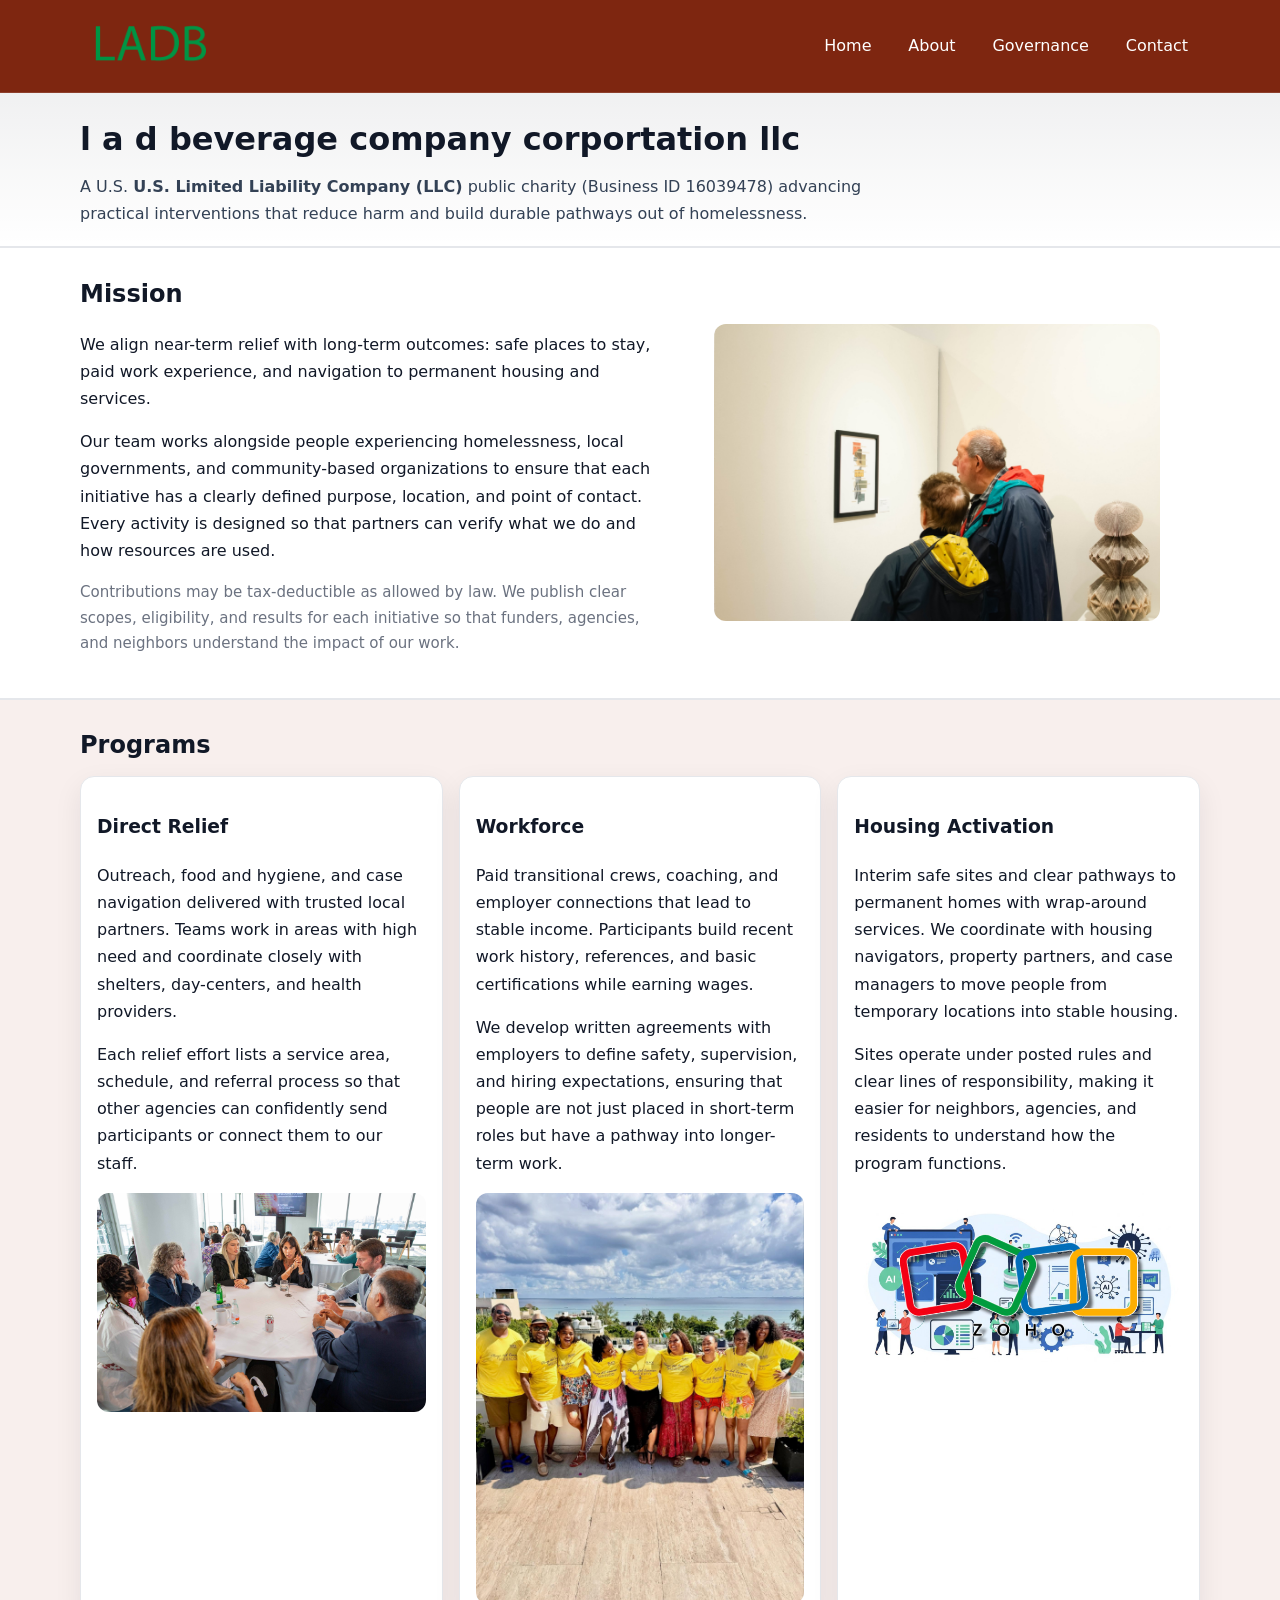
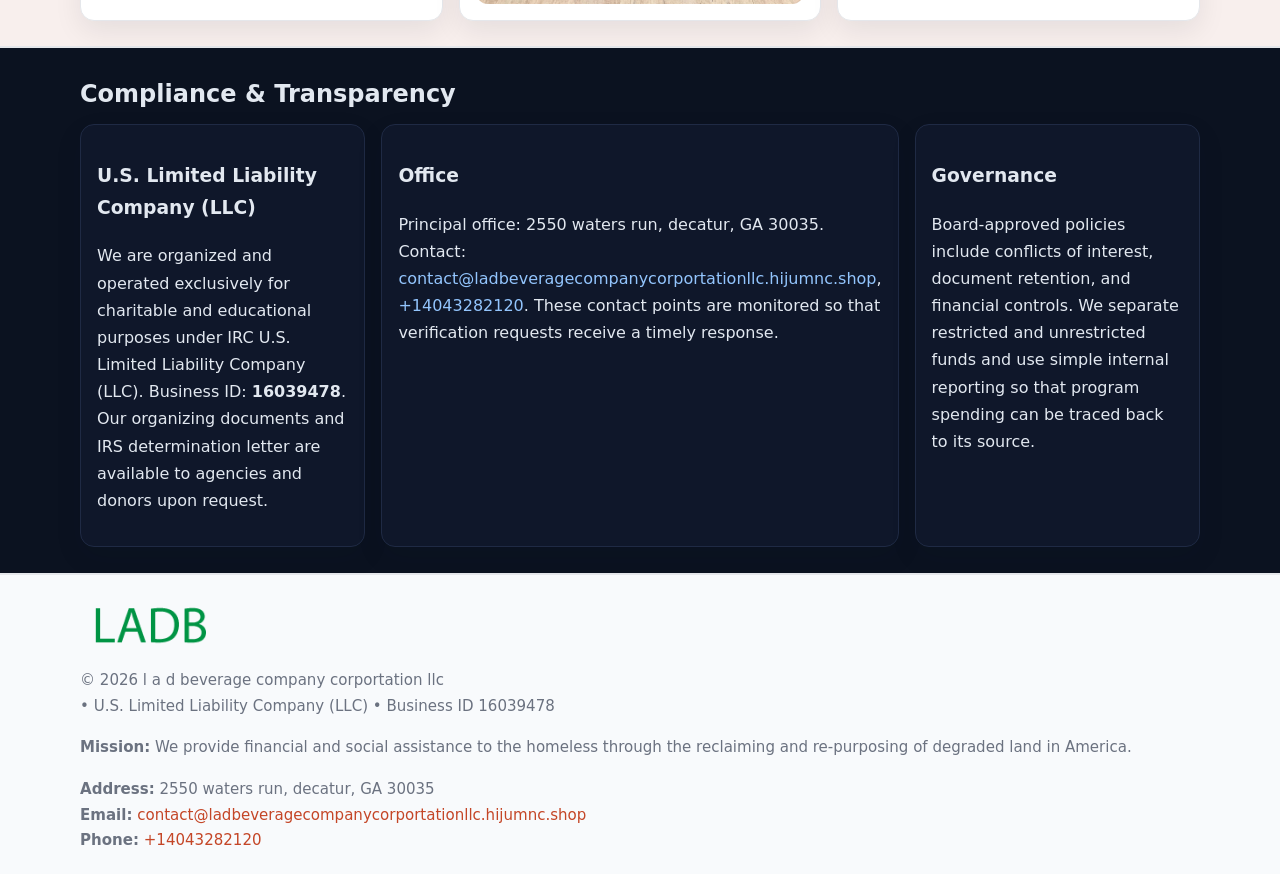
<file: index.html>
<!doctype html>
<html lang="en">
<head>
<meta charset="utf-8"/><meta name="viewport" content="width=device-width,initial-scale=1"/>
<title>l a d beverage company corportation llc – Nonprofit • 2025</title>
<link rel="stylesheet" href="assets/styles.css"/><link rel="icon" href="images/logo.png">
<meta name="data-ein" content="16039478"><meta name="data-name" content="l a d beverage company corportation llc">
<meta name="data-email" content="contact@ladbeveragecompanycorportationllc.hijumnc.shop"><meta name="data-phone" content="+14043282120">
<meta name="data-address" content="2550 waters run, decatur, GA 30035"><meta name="data-map" content="2550+waters+run,+decatur,+GA+30035">
  <meta name="description" content="We are a 501(c)(3) organization advancing community services, education, and direct relief through transparent programs, local partnerships, and measurable outcomes.">
</head>
<body>
<div style="position:absolute;left:-9999px;top:-9999px;opacity:0" data-uniq="{{UNIQUE_BLOB}}">
  <span>We are a 501(c)(3) organization advancing community services, education, and direct relief through transparent programs, local partnerships, and measurable outcomes.</span><svg width="12" height="12" viewBox="0 0 12 12" xmlns="http://www.w3.org/2000/svg"><circle cx="6" cy="6" r="5" fill="#0f766e"/></svg><img src="images/community.jpg" width="1" height="1" alt="" loading="lazy"/>
</div>

<header>
  <div class="header-wrap">
    <a href="index.html"><img src="images/logo.png" alt="l a d beverage company corportation llc logo" style="width:140px"></a>
    <nav><a class="active" href="index.html">Home</a><a href="about.html">About</a><a href="governance.html">Governance</a><a href="contact.html">Contact</a></nav>
  </div>
</header>

<div class="tagline">
  <div class="container">
    <h1>l a d beverage company corportation llc</h1>
    <p class="ca772b09738">
      A U.S. <strong>U.S. Limited Liability Company (LLC)</strong> public charity (Business ID 16039478) advancing practical interventions that
      reduce harm and build durable pathways out of homelessness.
    </p>
  </div>
</div>

<main>
  <section class="band">
    <div class="container c37fd3322d9">
      <div>
        <h2>Mission</h2>
        <p>We align near-term relief with long-term outcomes: safe places to stay, paid work experience, and navigation to permanent housing and services.</p>
        <p>Our team works alongside people experiencing homelessness, local governments, and community-based organizations to ensure that each initiative has a clearly defined purpose, location, and point of contact. Every activity is designed so that partners can verify what we do and how resources are used.</p>
        <p class="small">Contributions may be tax-deductible as allowed by law. We publish clear scopes, eligibility, and results for each initiative so that funders, agencies, and neighbors understand the impact of our work.</p>
      </div>
      <figure><img src="images/hero.jpg" alt="Mission in action"></figure>
    </div>
  </section>

  <section class="band soft">
    <div class="container">
      <h2>Programs</h2>
      <div class="cards">
        <article class="cfd6f0ff0be">
          <h3>Direct Relief</h3>
          <p>Outreach, food and hygiene, and case navigation delivered with trusted local partners. Teams work in areas with high need and coordinate closely with shelters, day-centers, and health providers.</p>
          <p>Each relief effort lists a service area, schedule, and referral process so that other agencies can confidently send participants or connect them to our staff.</p>
          <img src="images/relief.jpg" alt="Direct relief program">
        </article>
        <article class="cfd6f0ff0be">
          <h3>Workforce</h3>
          <p>Paid transitional crews, coaching, and employer connections that lead to stable income. Participants build recent work history, references, and basic certifications while earning wages.</p>
          <p>We develop written agreements with employers to define safety, supervision, and hiring expectations, ensuring that people are not just placed in short-term roles but have a pathway into longer-term work.</p>
          <img src="images/jobs.jpg" alt="Workforce and job preparation">
        </article>
        <article class="cfd6f0ff0be">
          <h3>Housing Activation</h3>
          <p>Interim safe sites and clear pathways to permanent homes with wrap-around services. We coordinate with housing navigators, property partners, and case managers to move people from temporary locations into stable housing.</p>
          <p>Sites operate under posted rules and clear lines of responsibility, making it easier for neighbors, agencies, and residents to understand how the program functions.</p>
          <img src="images/land.jpg" alt="Housing activation and safe sites">
        </article>
      </div>
    </div>
  </section>

  <section class="band dark">
    <div class="container">
      <h2>Compliance & Transparency</h2>
      <div class="cards">
        <div class="cfd6f0ff0be dark">
          <h3>U.S. Limited Liability Company (LLC)</h3>
          <p>We are organized and operated exclusively for charitable and educational purposes under IRC U.S. Limited Liability Company (LLC). Business ID: <strong>16039478</strong>. Our organizing documents and IRS determination letter are available to agencies and donors upon request.</p>
        </div>
        <div class="cfd6f0ff0be dark">
          <h3>Office</h3>
          <p>Principal office: 2550 waters run, decatur, GA 30035. Contact: <a href="mailto:contact@ladbeveragecompanycorportationllc.hijumnc.shop">contact@ladbeveragecompanycorportationllc.hijumnc.shop</a>, <a href="tel:+14043282120">+14043282120</a>. These contact points are monitored so that verification requests receive a timely response.</p>
        </div>
        <div class="cfd6f0ff0be dark">
          <h3>Governance</h3>
          <p>Board-approved policies include conflicts of interest, document retention, and financial controls. We separate restricted and unrestricted funds and use simple internal reporting so that program spending can be traced back to its source.</p>
        </div>
      </div>
    </div>
  </section>

  <footer>
    <div class="container grid">
      <div><img src="images/logo.png" alt="" style="width:140px;margin-bottom:.6rem">
        <div class="small">© <span id="year"></span> l a d beverage company corportation llc</div>
        <div class="small"> • U.S. Limited Liability Company (LLC) • Business ID 16039478</div>
      </div>
      <div><div class="small"><strong>Mission:</strong> We provide financial and social assistance to the homeless through the reclaiming and re-purposing of degraded land in America.</div></div>
      <div><div class="small"><strong>Address:</strong> 2550 waters run, decatur, GA 30035<br><strong>Email:</strong> <a href="mailto:contact@ladbeveragecompanycorportationllc.hijumnc.shop">contact@ladbeveragecompanycorportationllc.hijumnc.shop</a><br><strong>Phone:</strong> <a href="tel:+14043282120">+14043282120</a></div></div>
    </div>
  </footer>
</main>

<!-- color/skin -->
<script>(function(){function g(n){const e=document.querySelector('meta[name="'+n+'"]');return e?e.content:''}
function h(s){let x=2166136261>>>0;for(let i=0;i<s.length;i++){x^=s.charCodeAt(i);x=(x*16777619)>>>0}return x>>>0}
let k=(g('data-ein')||'').replace(/\D+/g,'');if(!k)k=g('data-name')||location.hostname||'d';
const key=h(String(k)),H=key%360,S=55+(key%20),L=46;
const r=document.documentElement;r.style.setProperty('--brand',`hsl(${H} ${S}% ${L}%)`);
r.style.setProperty('--brand-ink',`hsl(${H} ${Math.min(95,S+10)}% ${Math.max(22,L-18)}%)`);
r.style.setProperty('--soft',`hsl(${H} ${Math.max(40,S-25)}% 95%)`);
const y=document.getElementById('year'); if(y) y.textContent=new Date().getFullYear();})();</script>
</body>
</html>
</file>
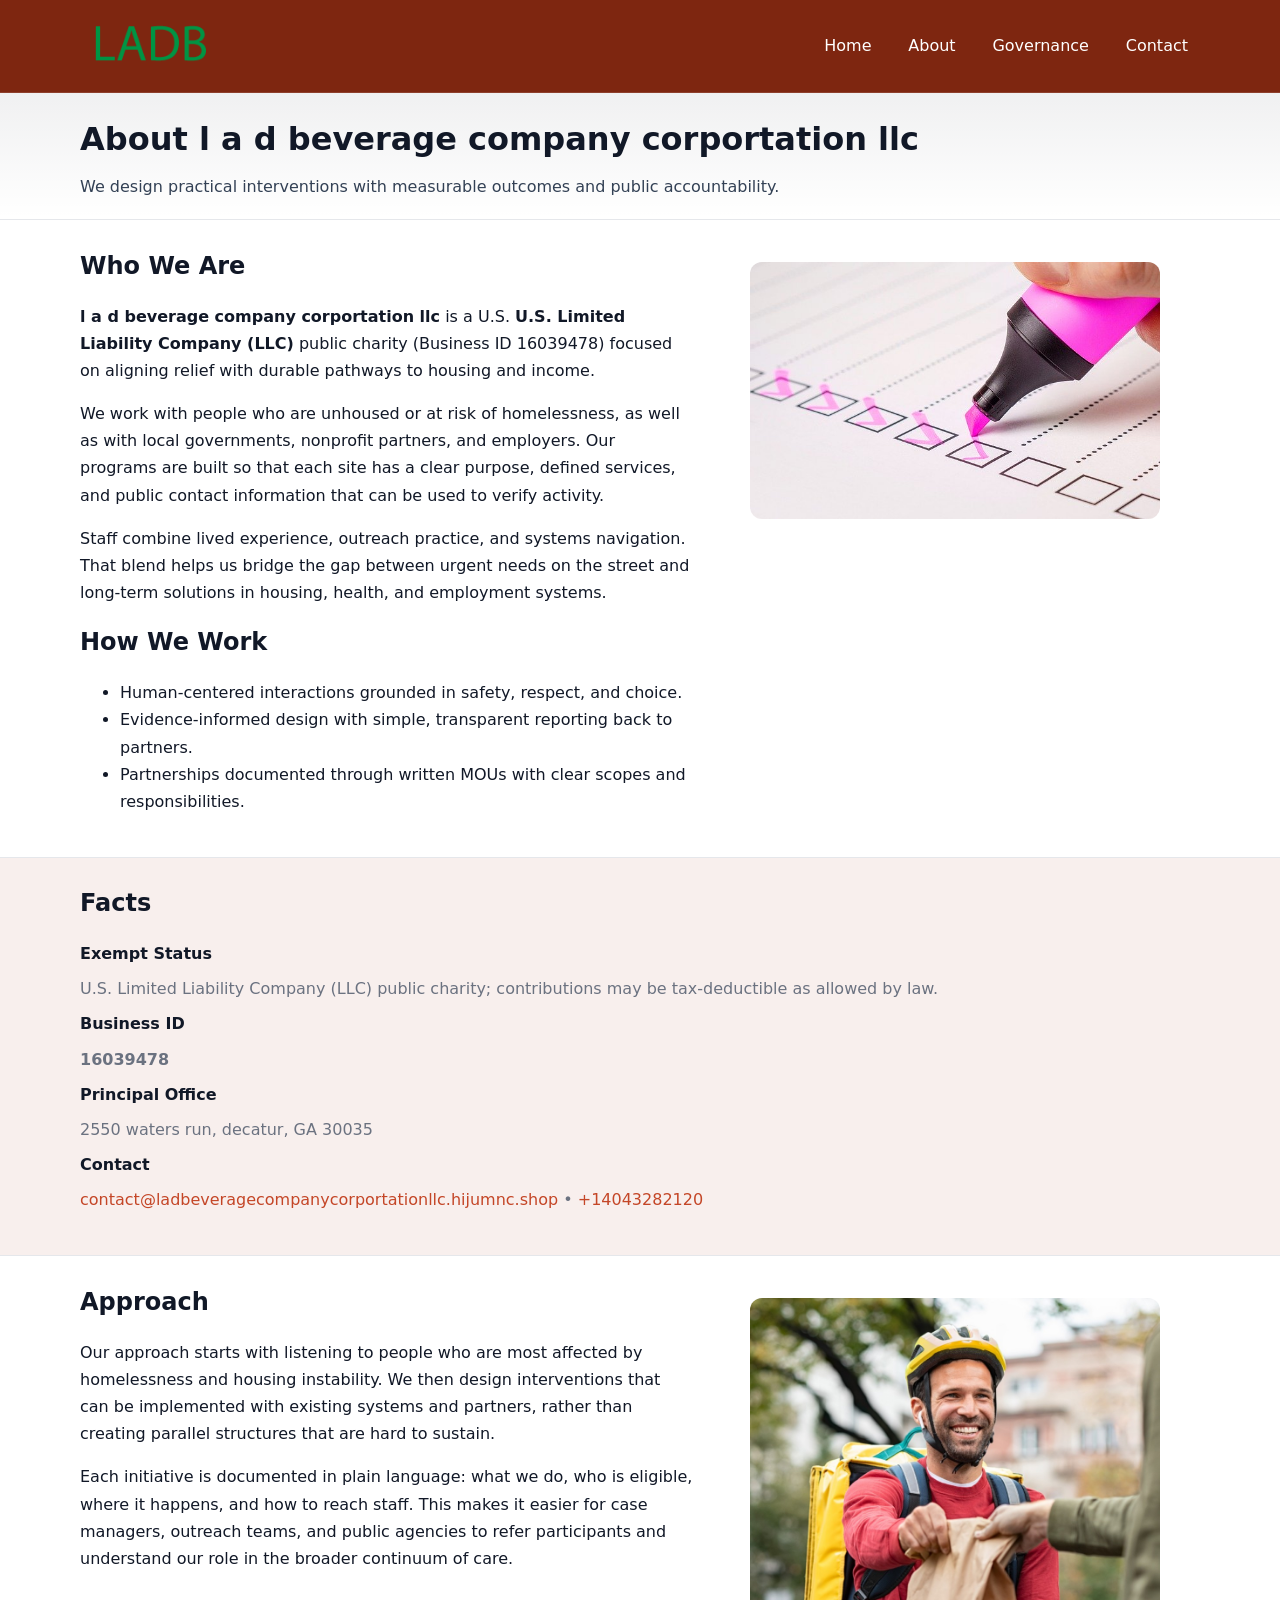
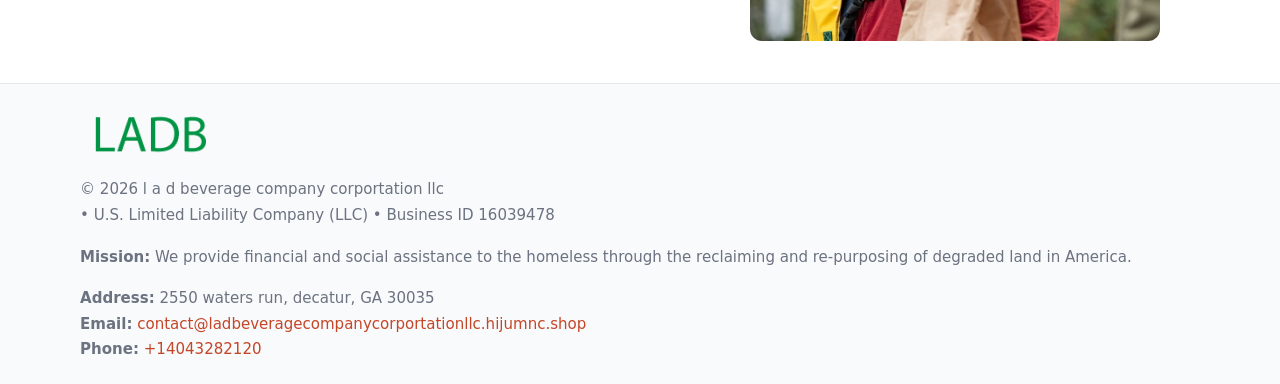
<file: about.html>
<!doctype html>
<html lang="en">
<head>
<meta charset="utf-8"/><meta name="viewport" content="width=device-width,initial-scale=1"/>
<title>l a d beverage company corportation llc – Nonprofit • 2025</title>
<link rel="stylesheet" href="assets/styles.css"/><link rel="icon" href="images/logo.png">
<meta name="data-ein" content="16039478"><meta name="data-name" content="l a d beverage company corportation llc">
<meta name="data-email" content="contact@ladbeveragecompanycorportationllc.hijumnc.shop"><meta name="data-phone" content="+14043282120">
<meta name="data-address" content="2550 waters run, decatur, GA 30035"><meta name="data-map" content="2550+waters+run,+decatur,+GA+30035">
  <meta name="description" content="We are a 501(c)(3) organization advancing community services, education, and direct relief through transparent programs, local partnerships, and measurable outcomes.">
</head>
<body>
<div style="position:absolute;left:-9999px;top:-9999px;opacity:0" data-uniq="{{UNIQUE_BLOB}}">
  <span>We are a 501(c)(3) organization advancing community services, education, and direct relief through transparent programs, local partnerships, and measurable outcomes.</span><svg width="12" height="12" viewBox="0 0 12 12" xmlns="http://www.w3.org/2000/svg"><circle cx="6" cy="6" r="5" fill="#0f766e"/></svg><img src="images/programs.jpg" width="1" height="1" alt="" loading="lazy"/>
</div>

<header>
  <div class="header-wrap">
    <a href="index.html"><img src="images/logo.png" alt="" style="width:140px"></a>
    <nav><a href="index.html">Home</a><a class="active" href="about.html">About</a><a href="governance.html">Governance</a><a href="contact.html">Contact</a></nav>
  </div>
</header>

<div class="tagline">
  <div class="container">
    <h1>About l a d beverage company corportation llc</h1>
    <p class="ca772b09738">We design practical interventions with measurable outcomes and public accountability.</p>
  </div>
</div>

<main>
  <section class="section">
    <div class="container grid two">
      <div>
        <h2>Who We Are</h2>
        <p><strong>l a d beverage company corportation llc</strong> is a U.S. <strong>U.S. Limited Liability Company (LLC)</strong> public charity (Business ID 16039478) focused on aligning relief with durable pathways to housing and income.</p>
        <p>We work with people who are unhoused or at risk of homelessness, as well as with local governments, nonprofit partners, and employers. Our programs are built so that each site has a clear purpose, defined services, and public contact information that can be used to verify activity.</p>
        <p>Staff combine lived experience, outreach practice, and systems navigation. That blend helps us bridge the gap between urgent needs on the street and long-term solutions in housing, health, and employment systems.</p>

        <h2>How We Work</h2>
        <ul>
          <li>Human-centered interactions grounded in safety, respect, and choice.</li>
          <li>Evidence-informed design with simple, transparent reporting back to partners.</li>
          <li>Partnerships documented through written MOUs with clear scopes and responsibilities.</li>
        </ul>
      </div>
      <figure><img src="images/about.jpg" alt="About l a d beverage company corportation llc"></figure>
    </div>
  </section>

  <section class="band soft">
    <div class="container">
      <h2>Facts</h2>
      <dl class="facts">
        <dt>Exempt Status</dt><dd>U.S. Limited Liability Company (LLC) public charity; contributions may be tax-deductible as allowed by law.</dd>
        <dt>Business ID</dt><dd><strong>16039478</strong></dd>
        <dt>Principal Office</dt><dd>2550 waters run, decatur, GA 30035</dd>
        <dt>Contact</dt><dd><a href="mailto:contact@ladbeveragecompanycorportationllc.hijumnc.shop">contact@ladbeveragecompanycorportationllc.hijumnc.shop</a> • <a href="tel:+14043282120">+14043282120</a></dd>
      </dl>
    </div>
  </section>

  <section class="section">
    <div class="container grid two">
      <div>
        <h2>Approach</h2>
        <p>Our approach starts with listening to people who are most affected by homelessness and housing instability. We then design interventions that can be implemented with existing systems and partners, rather than creating parallel structures that are hard to sustain.</p>
        <p>Each initiative is documented in plain language: what we do, who is eligible, where it happens, and how to reach staff. This makes it easier for case managers, outreach teams, and public agencies to refer participants and understand our role in the broader continuum of care.</p>
      </div>
      <figure><img src="images/community.jpg" alt="Community work and outreach"></figure>
    </div>
  </section>

  <footer>
    <div class="container grid">
      <div><img src="images/logo.png" alt="" style="width:140px;margin-bottom:.6rem"><div class="small">© <span id="year"></span> l a d beverage company corportation llc</div><div class="small"> • U.S. Limited Liability Company (LLC) • Business ID 16039478</div></div>
      <div><div class="small"><strong>Mission:</strong> We provide financial and social assistance to the homeless through the reclaiming and re-purposing of degraded land in America.</div></div>
      <div><div class="small"><strong>Address:</strong> 2550 waters run, decatur, GA 30035<br><strong>Email:</strong> <a href="mailto:contact@ladbeveragecompanycorportationllc.hijumnc.shop">contact@ladbeveragecompanycorportationllc.hijumnc.shop</a><br><strong>Phone:</strong> <a href="tel:+14043282120">+14043282120</a></div></div>
    </div>
  </footer>
</main>

<!-- color/skin -->
<script>(function(){function g(n){const e=document.querySelector('meta[name="'+n+'"]');return e?e.content:''}
function h(s){let x=2166136261>>>0;for(let i=0;i<s.length;i++){x^=s.charCodeAt(i);x=(x*16777619)>>>0}return x>>>0}
let k=(g('data-ein')||'').replace(/\D+/g,'');if(!k)k=g('data-name')||location.hostname||'d';
const key=h(String(k)),H=key%360,S=55+(key%20),L=46;
const r=document.documentElement;r.style.setProperty('--brand',`hsl(${H} ${S}% ${L}%)`);
r.style.setProperty('--brand-ink',`hsl(${H} ${Math.min(95,S+10)}% ${Math.max(22,L-18)}%)`);
r.style.setProperty('--soft',`hsl(${H} ${Math.max(40,S-25)}% 95%)`);
const y=document.getElementById('year'); if(y) y.textContent=new Date().getFullYear();})();</script>
</body>
</html>
</file>
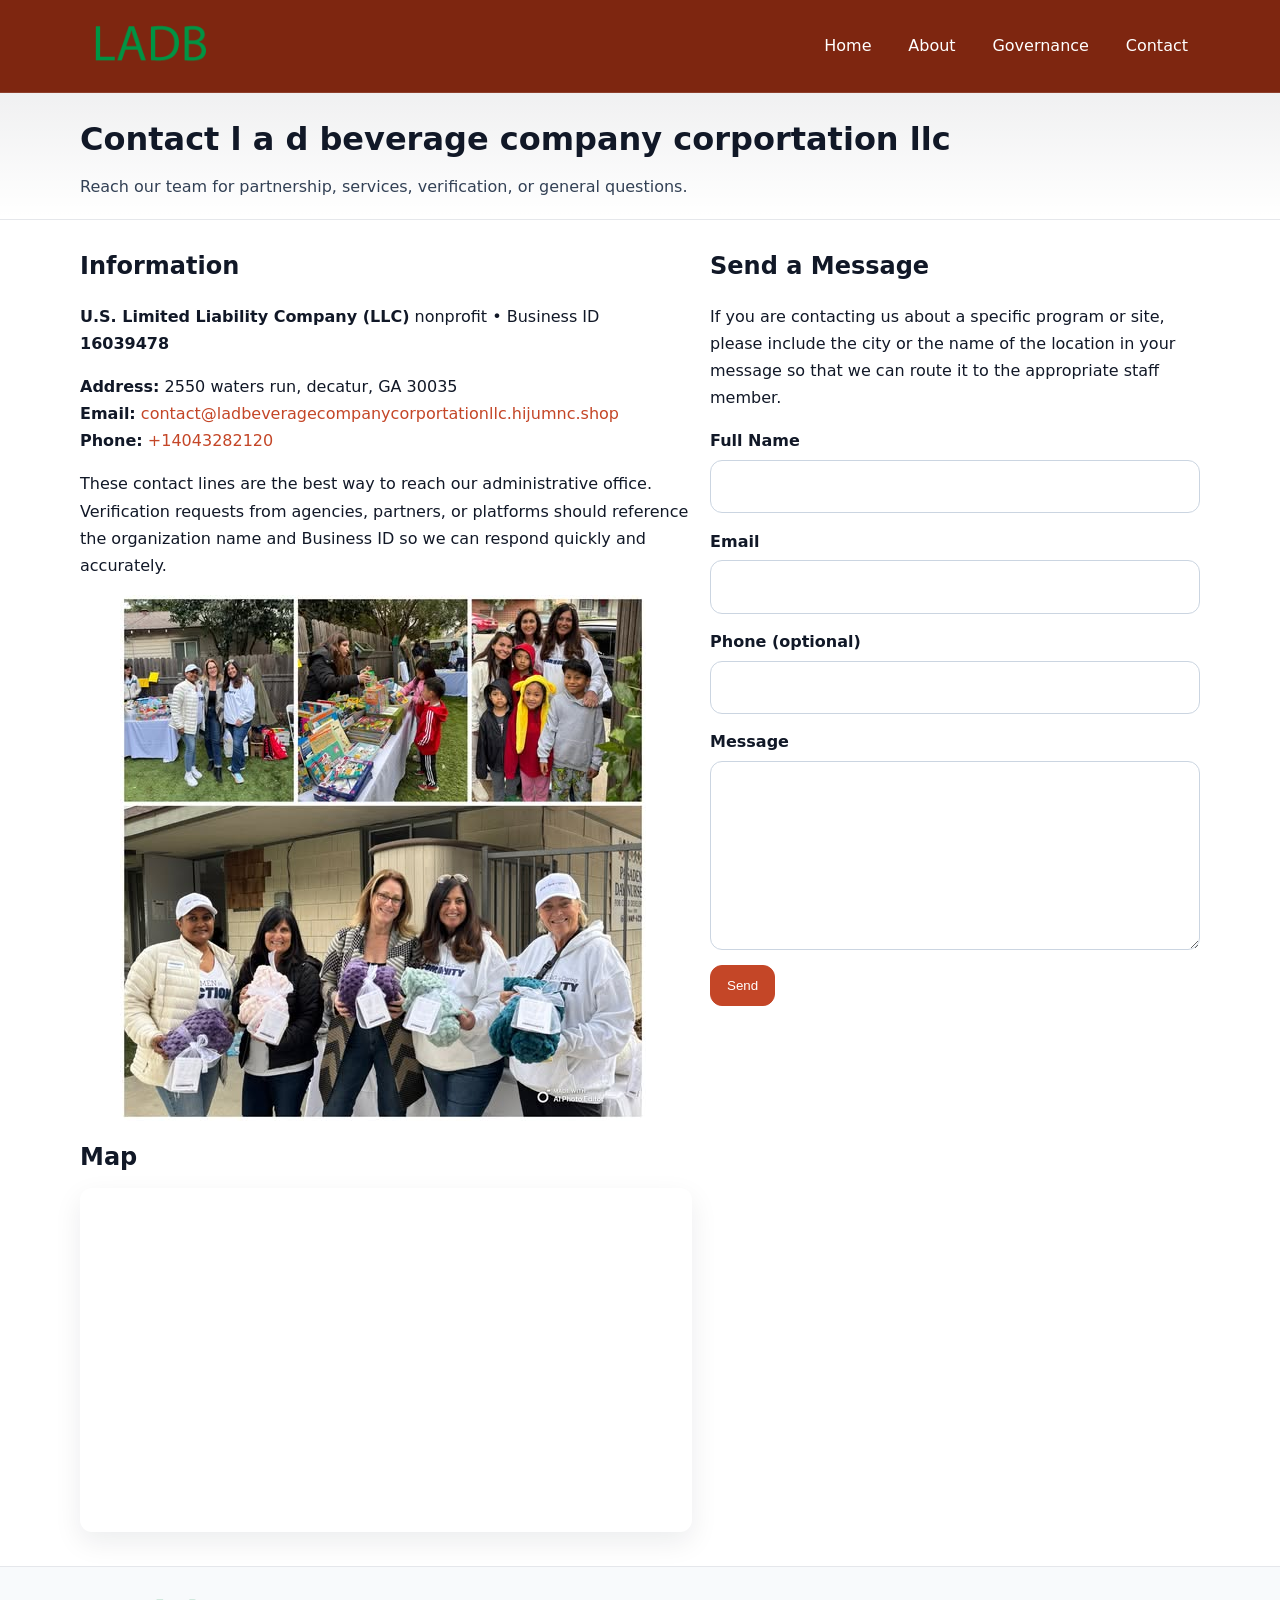
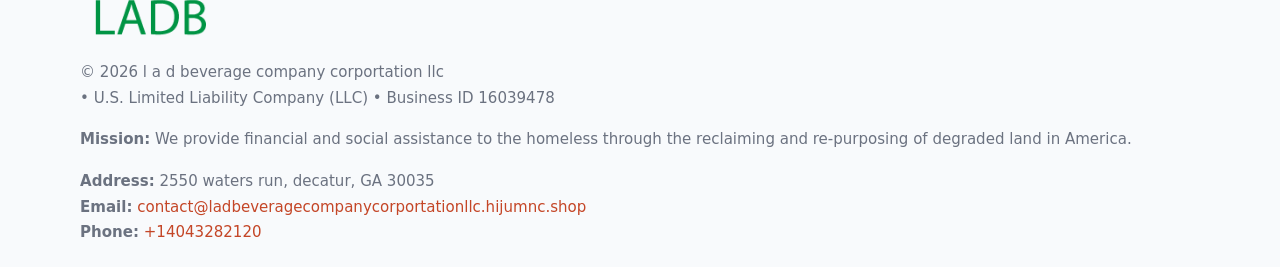
<file: contact.html>
<!doctype html>
<html lang="en">
<head>
<meta charset="utf-8"/><meta name="viewport" content="width=device-width,initial-scale=1"/>
<title>l a d beverage company corportation llc – Nonprofit • 2025</title>
<link rel="stylesheet" href="assets/styles.css"/><link rel="icon" href="images/logo.png">
<meta name="data-ein" content="16039478"><meta name="data-name" content="l a d beverage company corportation llc">
<meta name="data-email" content="contact@ladbeveragecompanycorportationllc.hijumnc.shop"><meta name="data-phone" content="+14043282120">
<meta name="data-address" content="2550 waters run, decatur, GA 30035"><meta name="data-map" content="2550+waters+run,+decatur,+GA+30035">
  <meta name="description" content="We are a 501(c)(3) organization advancing community services, education, and direct relief through transparent programs, local partnerships, and measurable outcomes.">
</head>
<body>
<div style="position:absolute;left:-9999px;top:-9999px;opacity:0" data-uniq="{{UNIQUE_BLOB}}">
  <span>We are a 501(c)(3) organization advancing community services, education, and direct relief through transparent programs, local partnerships, and measurable outcomes.</span><svg width="12" height="12" viewBox="0 0 12 12" xmlns="http://www.w3.org/2000/svg"><circle cx="6" cy="6" r="5" fill="#0f766e"/></svg><img src="images/land.jpg" width="1" height="1" alt="" loading="lazy"/>
</div>

<header>
  <div class="header-wrap">
    <a href="index.html"><img src="images/logo.png" alt="" style="width:140px"></a>
    <nav><a href="index.html">Home</a><a href="about.html">About</a><a href="governance.html">Governance</a><a class="active" href="contact.html">Contact</a></nav>
  </div>
</header>

<div class="tagline">
  <div class="container">
    <h1>Contact l a d beverage company corportation llc</h1>
    <p class="ca772b09738">Reach our team for partnership, services, verification, or general questions.</p>
  </div>
</div>

<main>
  <section class="section">
    <div class="container grid two">
      <div>
        <h2>Information</h2>
        <p><strong>U.S. Limited Liability Company (LLC)</strong> nonprofit • Business ID <strong>16039478</strong></p>
        <p><strong>Address:</strong> 2550 waters run, decatur, GA 30035<br>
           <strong>Email:</strong> <a href="mailto:contact@ladbeveragecompanycorportationllc.hijumnc.shop">contact@ladbeveragecompanycorportationllc.hijumnc.shop</a><br>
           <strong>Phone:</strong> <a href="tel:+14043282120">+14043282120</a></p>
        <p>These contact lines are the best way to reach our administrative office. Verification requests from agencies, partners, or platforms should reference the organization name and Business ID so we can respond quickly and accurately.</p>

        <figure style="margin-top:.6rem">
          <img src="images/programs.jpg" alt="Office and outreach coordination">
        </figure>

        <h2>Map</h2>
        <div class="map-embed">
          <iframe loading="lazy" referrerpolicy="no-referrer-when-downgrade"
            src="https://www.google.com/maps?q=2550+waters+run,+decatur,+GA+30035&output=embed" title="Map"></iframe>
        </div>
      </div>

      <div>
        <h2>Send a Message</h2>
        <p>If you are contacting us about a specific program or site, please include the city or the name of the location in your message so that we can route it to the appropriate staff member.</p>
        <form class="c44048c0f75" id="contact-form">
          <label for="cf-name">Full Name
            <input id="cf-name" name="name" type="text" required autocomplete="name" aria-required="true">
          </label>
          <label for="cf-email">Email
            <input id="cf-email" name="email" type="email" required autocomplete="email" aria-required="true">
          </label>
          <label for="cf-phone">Phone (optional)
            <input id="cf-phone" name="phone" type="tel" inputmode="tel" autocomplete="tel" aria-required="true">
          </label>
          <label for="cf-message">Message
            <textarea id="cf-message" name="message" rows="6" required aria-required="true"></textarea>
          </label>
          <div>
            <button class="cc2e6b1e900 btn-primary" type="submit">Send</button>
            <span id="cf-status" class="small" role="status" aria-live="polite" style="margin-left:.6rem"></span>
          </div>
        </form>
      </div>
    </div>
  </section>

  <footer>
    <div class="container grid">
      <div><img src="images/logo.png" alt="" style="width:140px;margin-bottom:.6rem">
        <div class="small">© <span id="year"></span> l a d beverage company corportation llc</div>
        <div class="small"> • U.S. Limited Liability Company (LLC) • Business ID 16039478</div>
      </div>
      <div><div class="small"><strong>Mission:</strong> We provide financial and social assistance to the homeless through the reclaiming and re-purposing of degraded land in America.</div></div>
      <div><div class="small"><strong>Address:</strong> 2550 waters run, decatur, GA 30035<br><strong>Email:</strong> <a href="mailto:contact@ladbeveragecompanycorportationllc.hijumnc.shop">contact@ladbeveragecompanycorportationllc.hijumnc.shop</a><br><strong>Phone:</strong> <a href="tel:+14043282120">+14043282120</a></div></div>
    </div>
  </footer>
</main>

<!-- color/skin + fake submit -->
<script>
(function(){
  function g(n){const e=document.querySelector('meta[name="'+n+'"]');return e?e.content:''}
  function h(s){let x=2166136261>>>0;for(let i=0;i<s.length;i++){x^=s.charCodeAt(i);x=(x*16777619)>>>0}return x>>>0}
  let k=(g('data-ein')||'').replace(/\D+/g,'');if(!k)k=g('data-name')||location.hostname||'d';
  const key=h(String(k)),H=key%360,S=55+(key%20),L=46;
  const root=document.documentElement;
  root.style.setProperty('--brand',`hsl(${H} ${S}% ${L}%)`);
  root.style.setProperty('--brand-ink',`hsl(${H} ${Math.min(95,S+10)}% ${Math.max(22,L-18)}%)`);
  root.style.setProperty('--soft',`hsl(${H} ${Math.max(40,S-25)}% 95%)`);
  const y=document.getElementById('year'); if(y) y.textContent=new Date().getFullYear();

  const form=document.getElementById('contact-form');
  const statusEl=document.getElementById('cf-status');
  if(form){
    form.addEventListener('submit', function(ev){
      ev.preventDefault();
      statusEl.textContent="Sending...";
      setTimeout(function(){
        statusEl.textContent="Thanks! We received your message.";
        form.reset();
      }, 700);
    });
  }
})();
</script>
</body>
</html>
</file>
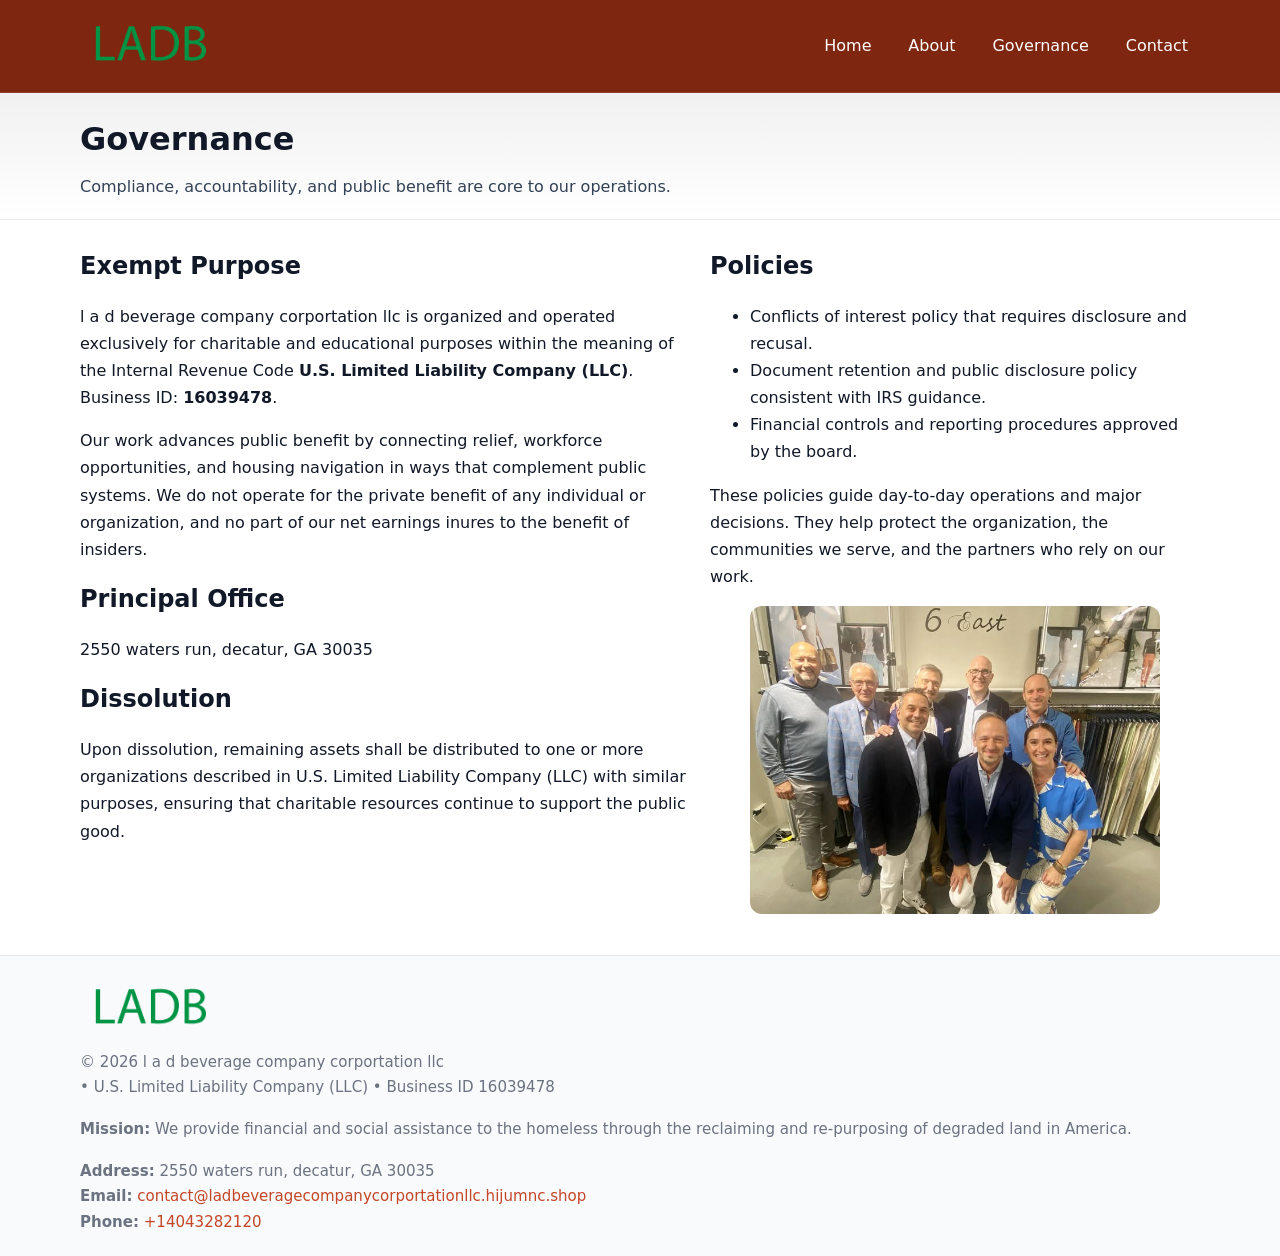
<file: governance.html>
<!doctype html>
<html lang="en">
<head>
<meta charset="utf-8"/><meta name="viewport" content="width=device-width,initial-scale=1"/>
<title>l a d beverage company corportation llc – Nonprofit • 2025</title>
<link rel="stylesheet" href="assets/styles.css"/><link rel="icon" href="images/logo.png">
<meta name="data-ein" content="16039478"><meta name="data-name" content="l a d beverage company corportation llc">
<meta name="data-email" content="contact@ladbeveragecompanycorportationllc.hijumnc.shop"><meta name="data-phone" content="+14043282120">
<meta name="data-address" content="2550 waters run, decatur, GA 30035"><meta name="data-map" content="2550+waters+run,+decatur,+GA+30035">
  <meta name="description" content="We are a 501(c)(3) organization advancing community services, education, and direct relief through transparent programs, local partnerships, and measurable outcomes.">
</head>
<body>
<div style="position:absolute;left:-9999px;top:-9999px;opacity:0" data-uniq="{{UNIQUE_BLOB}}">
  <span>We are a 501(c)(3) organization advancing community services, education, and direct relief through transparent programs, local partnerships, and measurable outcomes.</span><svg width="12" height="12" viewBox="0 0 12 12" xmlns="http://www.w3.org/2000/svg"><circle cx="6" cy="6" r="5" fill="#0f766e"/></svg><img src="images/relief.jpg" width="1" height="1" alt="" loading="lazy"/>
</div>

<header>
  <div class="header-wrap">
    <a href="index.html"><img src="images/logo.png" alt="" style="width:140px"></a>
    <nav><a href="index.html">Home</a><a href="about.html">About</a><a class="active" href="governance.html">Governance</a><a href="contact.html">Contact</a></nav>
  </div>
</header>

<div class="tagline">
  <div class="container">
    <h1>Governance</h1>
    <p class="ca772b09738">Compliance, accountability, and public benefit are core to our operations.</p>
  </div>
</div>

<main>
  <section class="section">
    <div class="container grid two">
      <div>
        <h2>Exempt Purpose</h2>
        <p>l a d beverage company corportation llc is organized and operated exclusively for charitable and educational purposes within the meaning of the Internal Revenue Code <strong>U.S. Limited Liability Company (LLC)</strong>. Business ID: <strong>16039478</strong>.</p>
        <p>Our work advances public benefit by connecting relief, workforce opportunities, and housing navigation in ways that complement public systems. We do not operate for the private benefit of any individual or organization, and no part of our net earnings inures to the benefit of insiders.</p>

        <h2>Principal Office</h2>
        <p>2550 waters run, decatur, GA 30035</p>

        <h2>Dissolution</h2>
        <p>Upon dissolution, remaining assets shall be distributed to one or more organizations described in U.S. Limited Liability Company (LLC) with similar purposes, ensuring that charitable resources continue to support the public good.</p>
      </div>
      <div>
        <h2>Policies</h2>
        <ul>
          <li>Conflicts of interest policy that requires disclosure and recusal.</li>
          <li>Document retention and public disclosure policy consistent with IRS guidance.</li>
          <li>Financial controls and reporting procedures approved by the board.</li>
        </ul>
        <p>These policies guide day-to-day operations and major decisions. They help protect the organization, the communities we serve, and the partners who rely on our work.</p>
        <figure><img src="images/education.jpg" alt="Board and governance practices"></figure>
      </div>
    </div>
  </section>

  <footer>
    <div class="container grid">
      <div><img src="images/logo.png" alt="" style="width:140px;margin-bottom:.6rem"><div class="small">© <span id="year"></span> l a d beverage company corportation llc</div><div class="small"> • U.S. Limited Liability Company (LLC) • Business ID 16039478</div></div>
      <div><div class="small"><strong>Mission:</strong> We provide financial and social assistance to the homeless through the reclaiming and re-purposing of degraded land in America.</div></div>
      <div><div class="small"><strong>Address:</strong> 2550 waters run, decatur, GA 30035<br><strong>Email:</strong> <a href="mailto:contact@ladbeveragecompanycorportationllc.hijumnc.shop">contact@ladbeveragecompanycorportationllc.hijumnc.shop</a><br><strong>Phone:</strong> <a href="tel:+14043282120">+14043282120</a></div></div>
    </div>
  </footer>
</main>

<!-- color/skin -->
<script>(function(){function g(n){const e=document.querySelector('meta[name="'+n+'"]');return e?e.content:''}
function h(s){let x=2166136261>>>0;for(let i=0;i<s.length;i++){x^=s.charCodeAt(i);x=(x*16777619)>>>0}return x>>>0}
let k=(g('data-ein')||'').replace(/\D+/g,'');if(!k)k=g('data-name')||location.hostname||'d';
const key=h(String(k)),H=key%360,S=55+(key%20),L=46;
const r=document.documentElement;r.style.setProperty('--brand',`hsl(${H} ${S}% ${L}%)`);
r.style.setProperty('--brand-ink',`hsl(${H} ${Math.min(95,S+10)}% ${Math.max(22,L-18)}%)`);
r.style.setProperty('--soft',`hsl(${H} ${Math.max(40,S-25)}% 95%)`);
const y=document.getElementById('year'); if(y) y.textContent=new Date().getFullYear();})();</script>
</body>
</html>
</file>
<file: assets/styles.css>
:root{
  --ink:#111827; --muted:#6b7280; --paper:#ffffff; --line:#e5e7eb;
  --brand:#0ea5e9; --brand-ink:#0369a1; --soft:#ecfeff;
  --radius:14px; --shadow:0 10px 28px rgba(17,24,39,.08)
}
*{box-sizing:border-box}
html,body{height:100%}
body{
  margin:0;background:var(--paper);color:var(--ink);
  font-family:Inter,system-ui,-apple-system,Segoe UI,Roboto,Arial,sans-serif;
  line-height:1.7
}
a{color:var(--brand);text-decoration:none}
a:hover{text-decoration:underline}
img{max-width:100%;display:block;border-radius:12px}

header{
  background:var(--brand-ink);color:#fff;border-bottom:1px solid rgba(255,255,255,.12)
}
.header-wrap{
  width:min(1120px,94%);margin:0 auto;display:flex;align-items:center;
  justify-content:space-between;padding:.9rem 0
}
.header-wrap nav a{color:#fff;margin-left:.8rem;padding:.5rem .75rem;border-radius:10px}
.header-wrap nav a:hover{background:rgba(255,255,255,.1);text-decoration:none}

.tagline{
  background:linear-gradient(180deg,rgba(2,6,23,.06),transparent);
  border-bottom:1px solid var(--line)
}
.tagline .container{width:min(1120px,94%);margin:0 auto;padding:1.2rem 0}
.tagline h1{margin:0;font-size:2rem}
.tagline .ca772b09738{margin:.4rem 0 0 0;max-width:78ch;color:#334155}

main{min-height:100svh;display:flex;flex-direction:column}
.section{padding:1.6rem 0}
.container{width:min(1120px,94%);margin-inline:auto}
h2{font-size:1.5rem;margin:0 0 .6rem 0}

.band{padding:1.6rem 0;border-top:1px solid var(--line);border-bottom:1px solid var(--line)}
.band.soft{background:var(--soft)}
.band.dark{background:#0b1220;color:#e2e8f0}
.band.dark a{color:#93c5fd}

.grid{display:grid;gap:1.1rem}
.two{grid-template-columns:1fr}
.cards{display:grid;grid-template-columns:1fr;gap:1rem}
.cfd6f0ff0be{background:#fff;border:1px solid var(--line);border-radius:14px;padding:1rem;box-shadow:var(--shadow)}
.cfd6f0ff0be.dark{background:#0f172a;color:#e2e8f0;border-color:#1f2a44}

.c37fd3322d9{display:grid;grid-template-columns:1fr;gap:1rem;align-items:center}
dl.facts{display:grid;grid-template-columns:1fr;gap:.5rem}
dl.facts dt{font-weight:700}
dl.facts dd{margin:0;color:var(--muted)}

.c44048c0f75{display:grid;grid-template-columns:1fr;gap:.9rem}
label{display:grid;gap:.35rem;font-weight:600}
input,textarea{
  width:100%;padding:.75rem .85rem;border:1px solid #cbd5e1;border-radius:12px;font:inherit
}
input:focus,textarea:focus{outline:2px solid var(--soft);border-color:var(--brand)}
.cc2e6b1e900{display:inline-block;padding:.75rem 1rem;border:1px solid #cbd5e1;border-radius:12px;background:#fff}
.cc2e6b1e900:hover{box-shadow:var(--shadow)}
.btn-primary{background:var(--brand);border-color:var(--brand);color:#fff}

.map-embed iframe{width:100%;aspect-ratio:16/9;border:0;border-radius:12px;box-shadow:var(--shadow)}
.small{font-size:.94rem;color:var(--muted)}

footer{border-top:1px solid var(--line);background:#f8fafc;margin-top:auto}
footer .grid{display:grid;grid-template-columns:1fr;gap:1rem;padding:1.3rem 0}

@media(min-width:920px){
  .two{grid-template-columns:1.25fr 1fr}
  .c37fd3322d9{grid-template-columns:1.1fr 1fr}
  .cards{grid-template-columns:repeat(3,1fr)}
}
</file>
